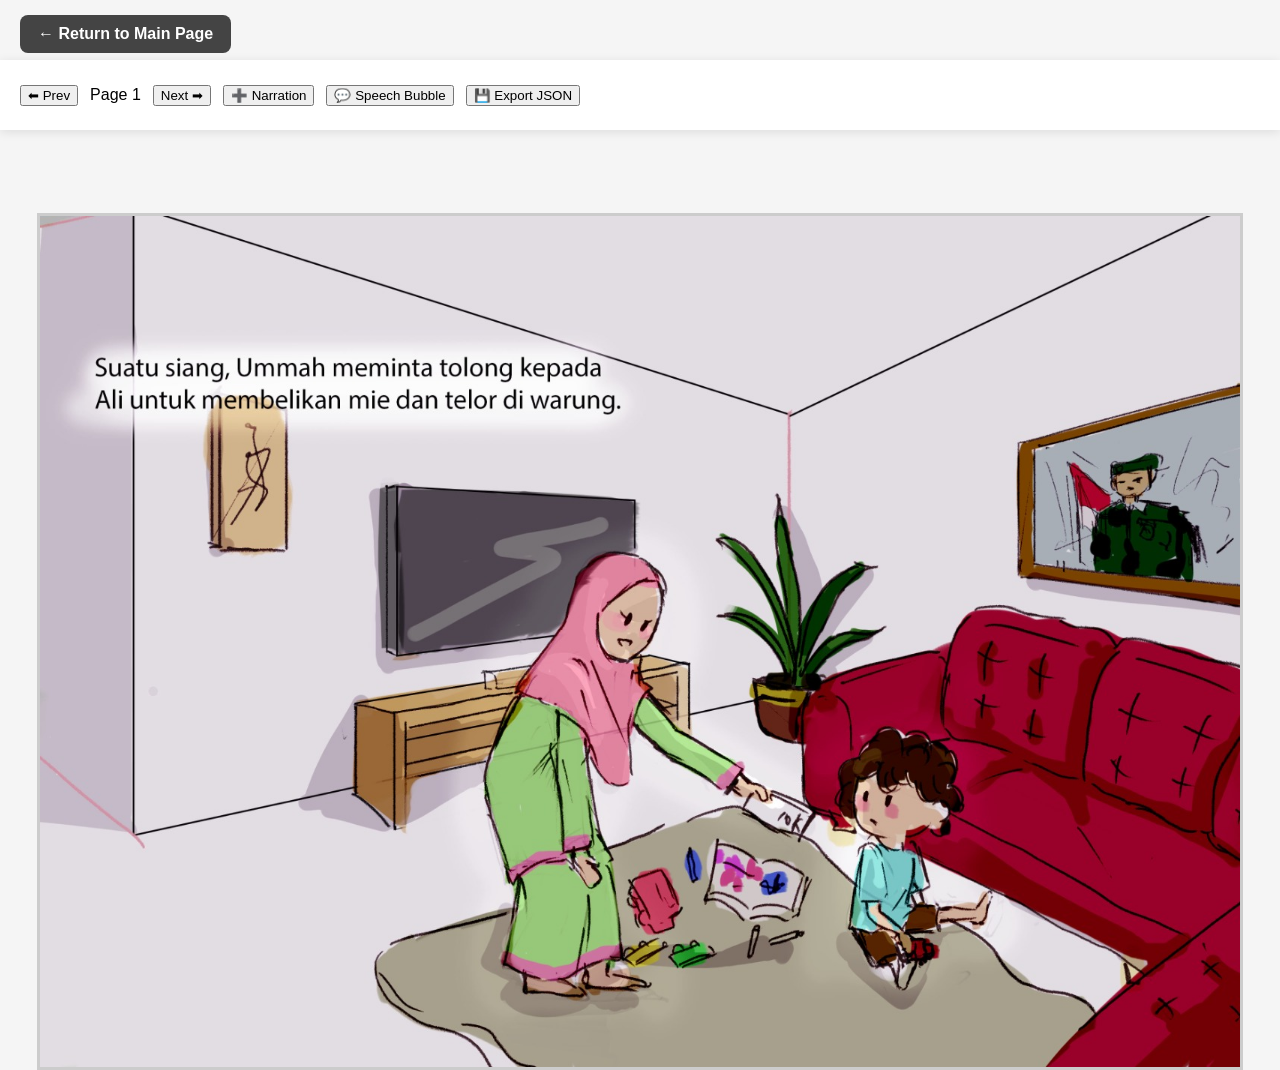
<file: admin.html>
<!DOCTYPE html>
<html>
<head>
  <meta charset="UTF-8">
  <title>Story Editor</title>
  <link rel="stylesheet" href="css/admin.css">
</head>
<body>

  <div class="return-bar">
    <a href="index.html" class="return-button">← Return to Main Page</a>
  </div>

  <div class="topbar">
    <button id="prevPage">⬅ Prev</button>

    <span id="pageLabel">Page 1</span>

    <button id="nextPage">Next ➡</button>

    <button id="addNarration">➕ Narration</button>
    <button id="addSpeech">💬 Speech Bubble</button>
    <button id="exportBtn">💾 Export JSON</button>
  </div>

  <div class="editor-container">
    <div class="page-view" id="pageView">
      <img id="pageImage" alt="Story page">
      <div id="overlayLayer"></div>
    </div>
  </div>

  <script src="js/admin.js"></script>

</body>
</html>
</file>
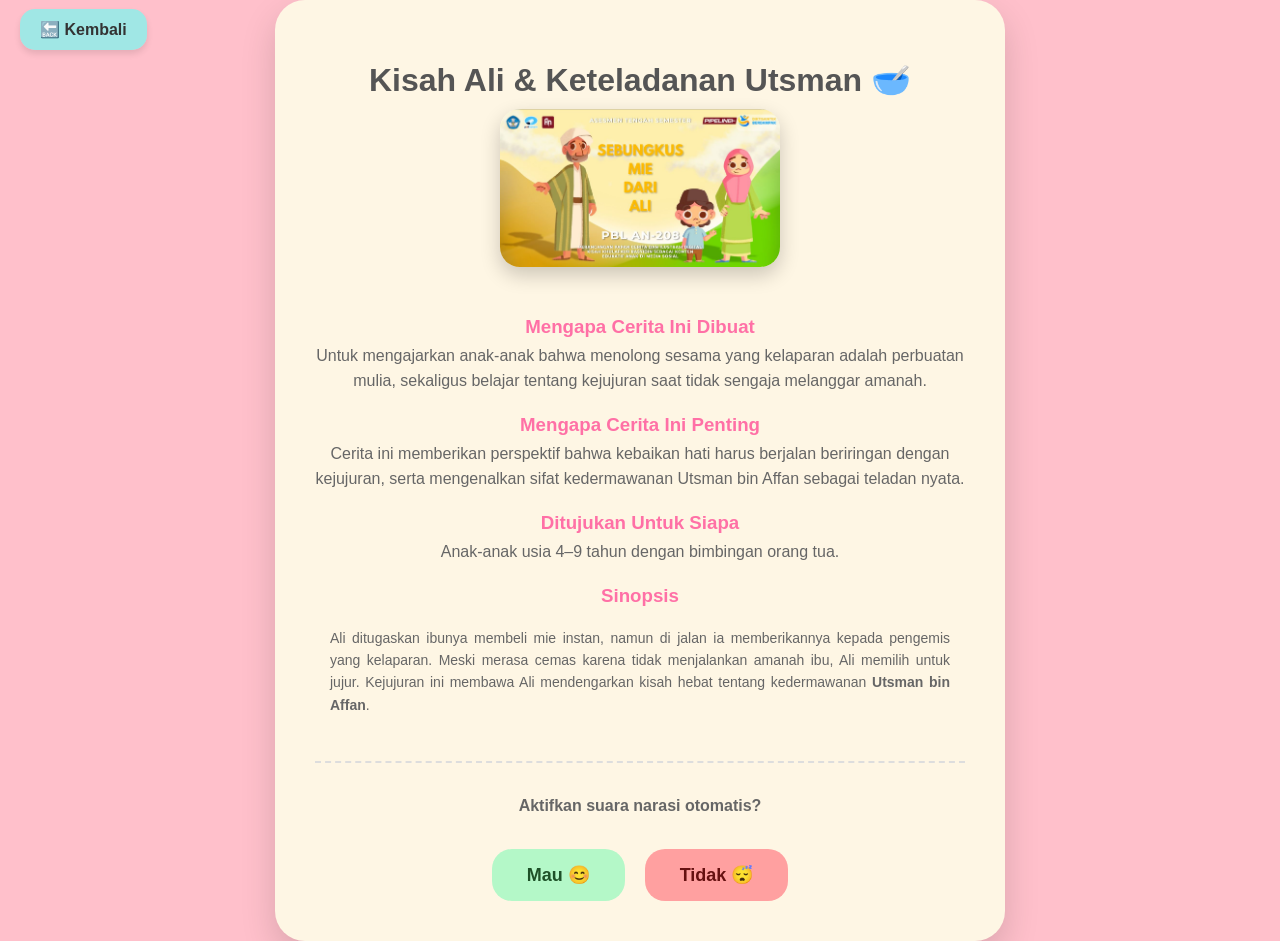
<file: setup1.html>
<!DOCTYPE html>
<html>
<head>
  <meta charset="UTF-8">
  <title>Setup - Kisah Ali & Utsman</title>
  <style>
    body {
      margin: 0;
      padding: 0;
      background: pink;
      font-family: 'Segoe UI', Tahoma, Geneva, Verdana, sans-serif;
      display: flex;
      justify-content: center;
      align-items: center;
      min-height: 100vh;
    }

    .back-nav {
      position: absolute;
      top: 20px;
      left: 20px;
    }

    .back-btn {
      padding: 12px 20px;
      background: #a0e7e5;
      border: none;
      border-radius: 15px;
      cursor: pointer;
      font-size: 16px;
      text-decoration: none;
      color: #333;
      font-weight: bold;
      box-shadow: 0 4px 6px rgba(0,0,0,0.1);
      transition: all 0.2s;
    }

    .back-btn:hover { background: #b4f8c8; transform: translateX(-5px); }

    .setup-box {
      background: #fef6e4;
      padding: 40px;
      border-radius: 30px;
      max-width: 650px;
      width: 90%;
      text-align: center;
      box-shadow: 0 15px 35px rgba(0,0,0,0.15);
    }

    .cover {
      width: 280px;
      border-radius: 20px;
      margin-bottom: 25px;
      box-shadow: 0 8px 20px rgba(0,0,0,0.2);
    }

    h1 { color: #555; margin-bottom: 10px; }
    h3 { color: #ff70a6; margin-top: 20px; margin-bottom: 5px; }
    p { color: #666; line-height: 1.6; margin: 5px 0; }

    .choices {
      display: flex;
      gap: 20px;
      justify-content: center;
      margin-top: 30px;
    }

    .choice-btn {
      padding: 15px 35px;
      font-size: 18px;
      font-weight: bold;
      border: none;
      border-radius: 20px;
      cursor: pointer;
      transition: all 0.3s;
    }

    .yes { background: #b4f8c8; color: #1e5128; }
    .no { background: #ffa0a0; color: #611; }

    hr { border: 0; border-top: 2px dashed #ddd; margin: 30px 0; }
  </style>
</head>
<body>

  <div class="back-nav">
    <a href="stories.html" class="back-btn">🔙 Kembali</a>
  </div>

  <div class="setup-box">
    <h1>Kisah Ali & Keteladanan Utsman 🥣</h1>

    <img src="images/story1/cover.jpg" class="cover" alt="Sampul Cerita">

    <h3>Mengapa Cerita Ini Dibuat</h3>
    <p>Untuk mengajarkan anak-anak bahwa menolong sesama yang kelaparan adalah perbuatan mulia, sekaligus belajar tentang kejujuran saat tidak sengaja melanggar amanah.</p>

    <h3>Mengapa Cerita Ini Penting</h3>
    <p>Cerita ini memberikan perspektif bahwa kebaikan hati harus berjalan beriringan dengan kejujuran, serta mengenalkan sifat kedermawanan Utsman bin Affan sebagai teladan nyata.</p>

    <h3>Ditujukan Untuk Siapa</h3>
    <p>Anak-anak usia 4–9 tahun dengan bimbingan orang tua.</p>

    <h3>Sinopsis</h3>
    <p style="text-align: justify; padding: 15px; border-radius: 15px; font-size: 14px;">
      Ali ditugaskan ibunya membeli mie instan, namun di jalan ia memberikannya kepada pengemis yang kelaparan. Meski merasa cemas karena tidak menjalankan amanah ibu, Ali memilih untuk jujur. Kejujuran ini membawa Ali mendengarkan kisah hebat tentang kedermawanan <strong>Utsman bin Affan</strong>.
    </p>

    <hr>

    <p><strong>Aktifkan suara narasi otomatis?</strong></p>

    <div class="choices">
      <button class="choice-btn yes" onclick="startStory(true)">Mau 😊</button>
      <button class="choice-btn no" onclick="startStory(false)">Tidak 😴</button>
    </div>
  </div>

  <script>
    function startStory(choice) {
      localStorage.setItem("autoPlay", choice ? "true" : "false");
      window.location.href = "story1.html";
    }
  </script>

</body>
</html>
</file>
<file: css/admin.css>
body {
  margin: 0;
  font-family: Arial, sans-serif;
  background: #f5f5f5;
}

.return-bar {
  padding: 15px 20px 0;
}

.return-button {
  display: inline-block;
  background: #444;
  color: white;
  text-decoration: none;
  padding: 10px 18px;
  border-radius: 8px;
  font-weight: bold;
  transition: 0.2s;
}

.return-button:hover {
  background: #222;
  transform: translateY(-2px);
}

.topbar {
  position: fixed;
  top: 60px;
  left: 0;
  right: 0;
  height: 70px;
  background: white;
  display: flex;
  align-items: center;
  gap: 12px;
  padding: 0 20px;
  box-shadow: 0 2px 10px rgba(0, 0, 0, 0.1);
  z-index: 999;
}

.editor-container {
  padding-top: 160px;
  display: flex;
  justify-content: center;
}

.page-view {
  position: relative;
  width: 1200px;
  max-width: 95vw;
  border: 3px solid #ccc;
  background: white;
}

#pageImage {
  width: 100%;
  display: block;
}

#overlayLayer {
  position: absolute;
  inset: 0;
}

.overlay {
  position: absolute;
  min-width: 120px;
  min-height: 40px;
  padding: 10px;
  cursor: move;
  user-select: none;
}

.narration {
  background: rgba(255, 255, 255, 0.85);
  border: 2px solid #444;
}

.speech {
  background: white;
  border: 3px solid black;
  border-radius: 20px;
}
</file>
